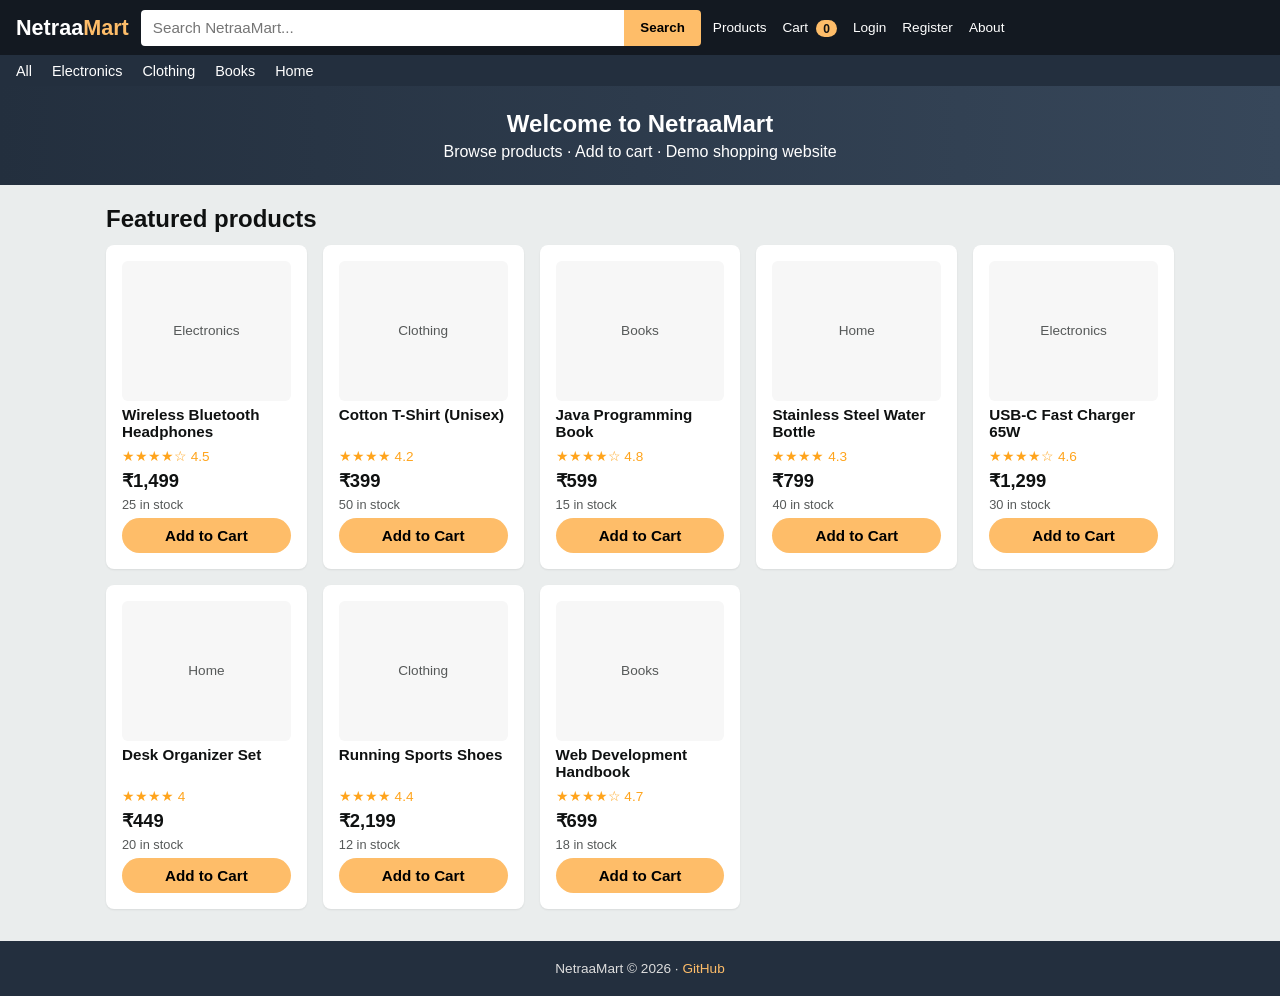
<file: index.html>
<!DOCTYPE html>
<html lang="en">
<head>
  <meta charset="UTF-8" />
  <meta name="viewport" content="width=device-width, initial-scale=1" />
  <title>NetraaMart – Shop</title>
  <link rel="stylesheet" href="style.css" />
</head>
<body>
  <header class="nav">
    <a class="brand" href="index.html">Netraa<span>Mart</span></a>
    <div class="search">
      <input type="search" id="q" placeholder="Search NetraaMart..." />
      <button type="button" onclick="filterProducts()">Search</button>
    </div>
    <div class="nav-links">
      <a href="index.html">Products</a>
      <a href="cart.html">Cart <span class="badge" id="cartCount">0</span></a>
      <a href="login.html">Login</a>
      <a href="register.html">Register</a>
      <a href="about.html">About</a>
    </div>
  </header>
  <div class="subnav">
    <a href="#" onclick="filterCat('all');return false;">All</a>
    <a href="#" onclick="filterCat('Electronics');return false;">Electronics</a>
    <a href="#" onclick="filterCat('Clothing');return false;">Clothing</a>
    <a href="#" onclick="filterCat('Books');return false;">Books</a>
    <a href="#" onclick="filterCat('Home');return false;">Home</a>
  </div>
  <div class="banner">
    <h1>Welcome to NetraaMart</h1>
    <p>Browse products · Add to cart · Demo shopping website</p>
  </div>
  <div class="wrap">
    <h2 style="margin-bottom:0.75rem;">Featured products</h2>
    <div class="grid" id="grid"></div>
  </div>
  <footer class="footer">NetraaMart &copy; 2026 · <a href="https://github.com/Netraa-shree/Ecommerce-NetraaMart">GitHub</a></footer>
  <script src="cart.js"></script>
  <script>
    function render(list) {
      document.getElementById("grid").innerHTML = list.map(p => `
        <article class="product-card">
          <div class="img">${p.cat}</div>
          <div class="name">${p.name}</div>
          <div class="stars">${stars(p.stars)}</div>
          <div class="price">₹${p.price.toLocaleString("en-IN")}</div>
          <div style="font-size:0.8rem;color:#565959;">${p.stock} in stock</div>
          <button class="btn" style="margin-top:auto;width:100%;" onclick="addToCart(${p.id})">Add to Cart</button>
        </article>`).join("");
    }
    function filterProducts() {
      const q = document.getElementById("q").value.toLowerCase().trim();
      render(PRODUCTS.filter(p => !q || p.name.toLowerCase().includes(q) || p.cat.toLowerCase().includes(q)));
    }
    function filterCat(cat) {
      render(cat === "all" ? PRODUCTS : PRODUCTS.filter(p => p.cat === cat));
    }
    render(PRODUCTS);
    document.getElementById("q").addEventListener("keydown", e => { if (e.key === "Enter") filterProducts(); });
  </script>
</body>
</html>
</file>
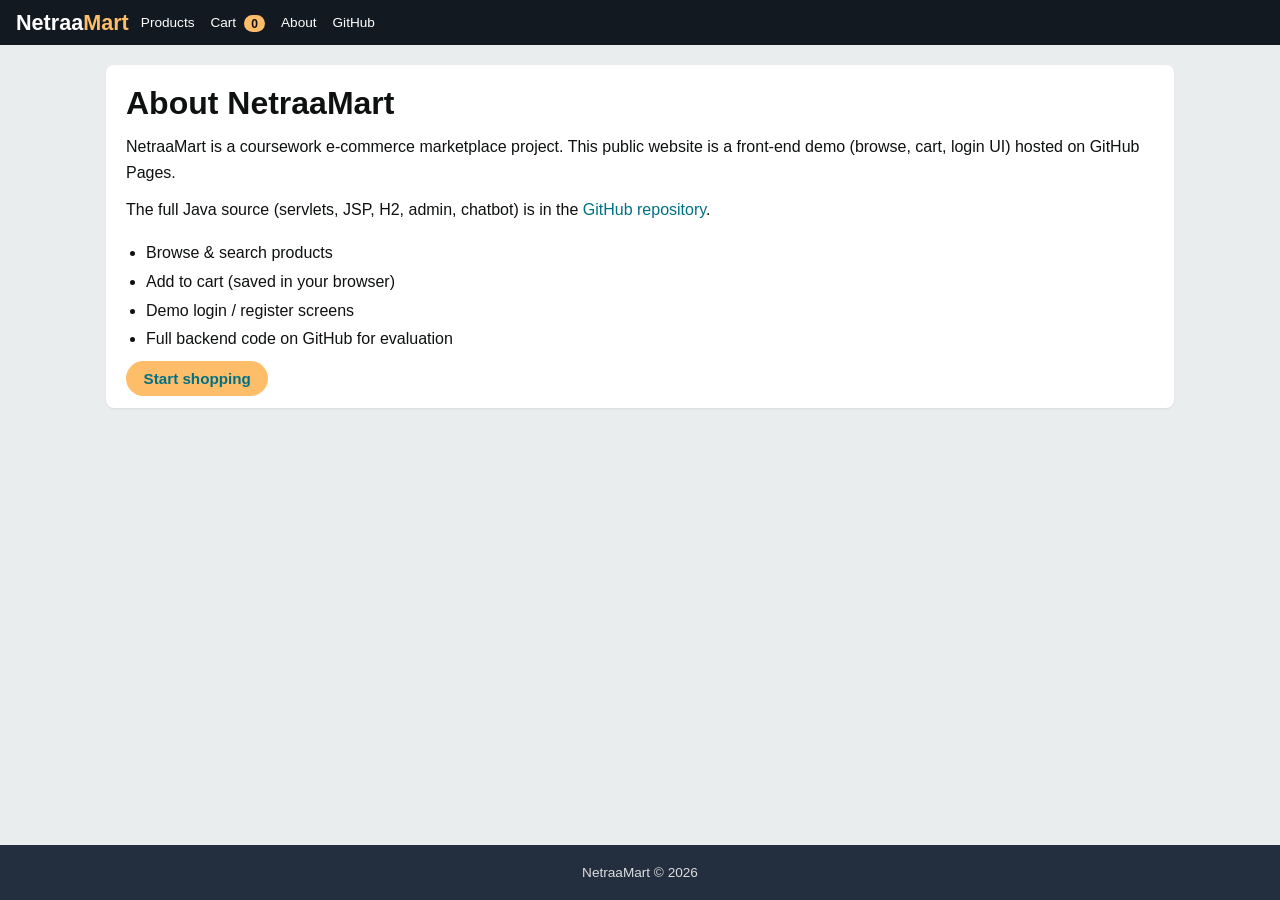
<file: about.html>
<!DOCTYPE html>
<html lang="en">
<head>
  <meta charset="UTF-8" />
  <meta name="viewport" content="width=device-width, initial-scale=1" />
  <title>About – NetraaMart</title>
  <link rel="stylesheet" href="style.css" />
</head>
<body>
  <header class="nav">
    <a class="brand" href="index.html">Netraa<span>Mart</span></a>
    <div class="nav-links">
      <a href="index.html">Products</a>
      <a href="cart.html">Cart <span class="badge" id="cartCount">0</span></a>
      <a href="about.html">About</a>
      <a href="https://github.com/Netraa-shree/Ecommerce-NetraaMart">GitHub</a>
    </div>
  </header>
  <div class="wrap">
    <div class="card">
      <h1 style="margin-bottom:0.75rem;">About NetraaMart</h1>
      <p style="line-height:1.6;margin-bottom:0.75rem;">
        NetraaMart is a coursework e-commerce marketplace project. This public website is a
        front-end demo (browse, cart, login UI) hosted on GitHub Pages.
      </p>
      <p style="line-height:1.6;margin-bottom:0.75rem;">
        The full Java source (servlets, JSP, H2, admin, chatbot) is in the
        <a href="https://github.com/Netraa-shree/Ecommerce-NetraaMart">GitHub repository</a>.
      </p>
      <ul style="margin:1rem 0 1rem 1.25rem;line-height:1.8;">
        <li>Browse &amp; search products</li>
        <li>Add to cart (saved in your browser)</li>
        <li>Demo login / register screens</li>
        <li>Full backend code on GitHub for evaluation</li>
      </ul>
      <a class="btn" href="index.html">Start shopping</a>
    </div>
  </div>
  <footer class="footer">NetraaMart &copy; 2026</footer>
  <script src="cart.js"></script>
</body>
</html>
</file>
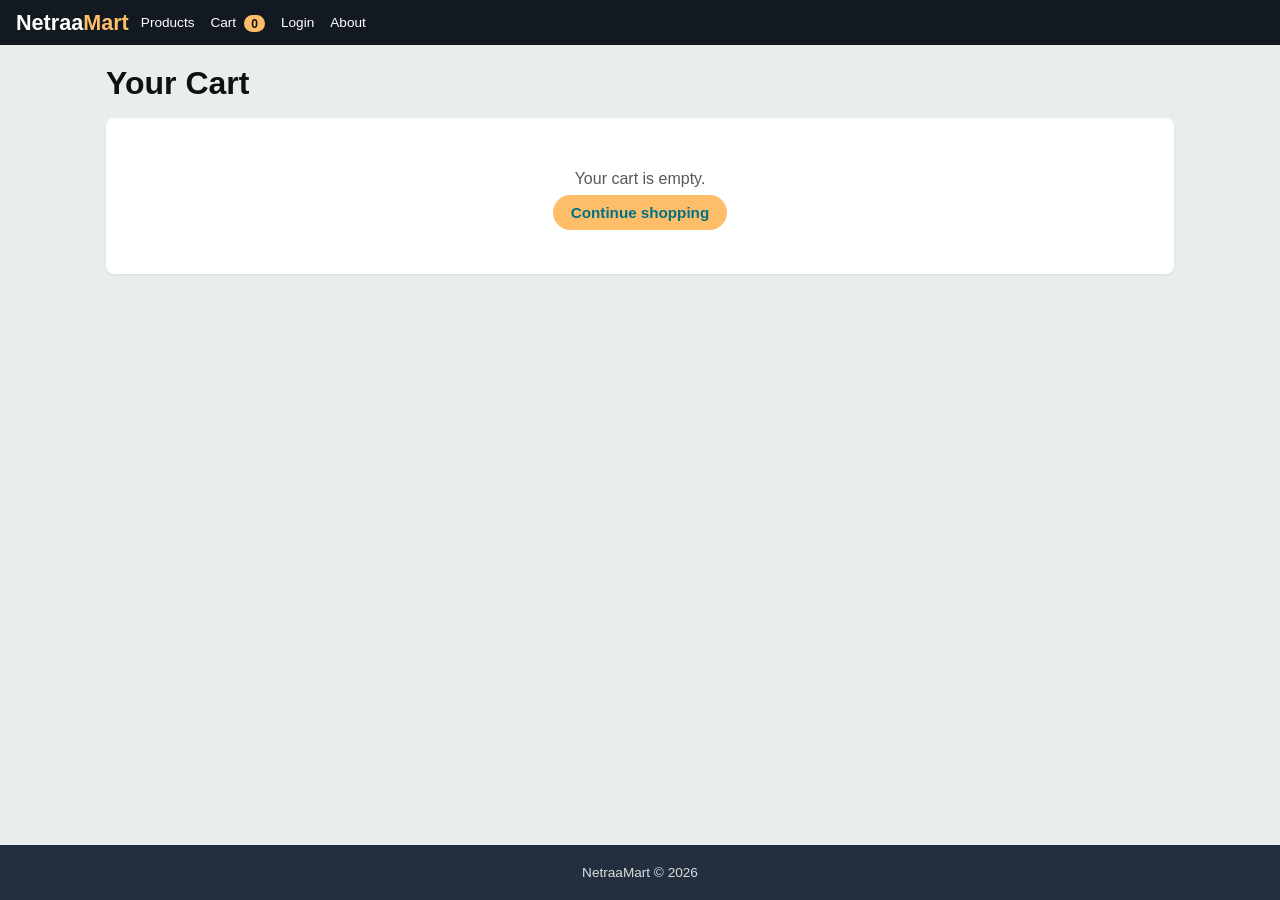
<file: cart.html>
<!DOCTYPE html>
<html lang="en">
<head>
  <meta charset="UTF-8" />
  <meta name="viewport" content="width=device-width, initial-scale=1" />
  <title>Cart – NetraaMart</title>
  <link rel="stylesheet" href="style.css" />
</head>
<body>
  <header class="nav">
    <a class="brand" href="index.html">Netraa<span>Mart</span></a>
    <div class="nav-links">
      <a href="index.html">Products</a>
      <a href="cart.html">Cart <span class="badge" id="cartCount">0</span></a>
      <a href="login.html">Login</a>
      <a href="about.html">About</a>
    </div>
  </header>
  <div class="wrap">
    <h1 style="margin-bottom:1rem;">Your Cart</h1>
    <div class="card">
      <div id="empty" style="display:none;text-align:center;padding:2rem;color:#565959;">
        <p>Your cart is empty.</p>
        <p style="margin-top:1rem;"><a class="btn" href="index.html">Continue shopping</a></p>
      </div>
      <div id="filled">
        <table class="table">
          <thead><tr><th>Product</th><th>Price</th><th>Qty</th><th>Subtotal</th><th></th></tr></thead>
          <tbody id="rows"></tbody>
        </table>
        <p style="text-align:right;font-size:1.25rem;font-weight:700;margin:1rem 0;" id="total"></p>
        <div style="text-align:right;">
          <a class="btn btn-outline" href="index.html">Continue shopping</a>
          <button class="btn btn-dark" type="button" onclick="checkout()">Proceed to checkout</button>
        </div>
      </div>
    </div>
  </div>
  <footer class="footer">NetraaMart &copy; 2026</footer>
  <script src="cart.js"></script>
  <script>
    function renderCart() {
      const cart = getCart();
      if (!cart.length) {
        document.getElementById("empty").style.display = "block";
        document.getElementById("filled").style.display = "none";
        return;
      }
      document.getElementById("empty").style.display = "none";
      document.getElementById("filled").style.display = "block";
      document.getElementById("rows").innerHTML = cart.map(x => {
        const p = PRODUCTS.find(p => p.id === x.id);
        if (!p) return "";
        const sub = p.price * x.qty;
        return `<tr>
          <td>${p.name}</td>
          <td>₹${p.price}</td>
          <td><input type="number" min="1" value="${x.qty}" style="width:60px" onchange="setQty(${p.id}, this.value)"></td>
          <td>₹${sub}</td>
          <td><button class="btn btn-outline" type="button" onclick="removeItem(${p.id})">Remove</button></td>
        </tr>`;
      }).join("");
      document.getElementById("total").textContent = "Total: ₹" + cartTotal().toLocaleString("en-IN");
    }
    function setQty(id, q) {
      q = parseInt(q, 10) || 1;
      const cart = getCart().map(x => x.id === id ? { id, qty: q } : x);
      saveCart(cart); renderCart();
    }
    function removeItem(id) {
      saveCart(getCart().filter(x => x.id !== id)); renderCart();
    }
    function checkout() {
      if (!getCart().length) return;
      alert("Order placed (demo)! Total ₹" + cartTotal().toLocaleString("en-IN") + "\n\nThis is a website demo — no real payment.");
      saveCart([]);
      renderCart();
    }
    renderCart();
  </script>
</body>
</html>
</file>
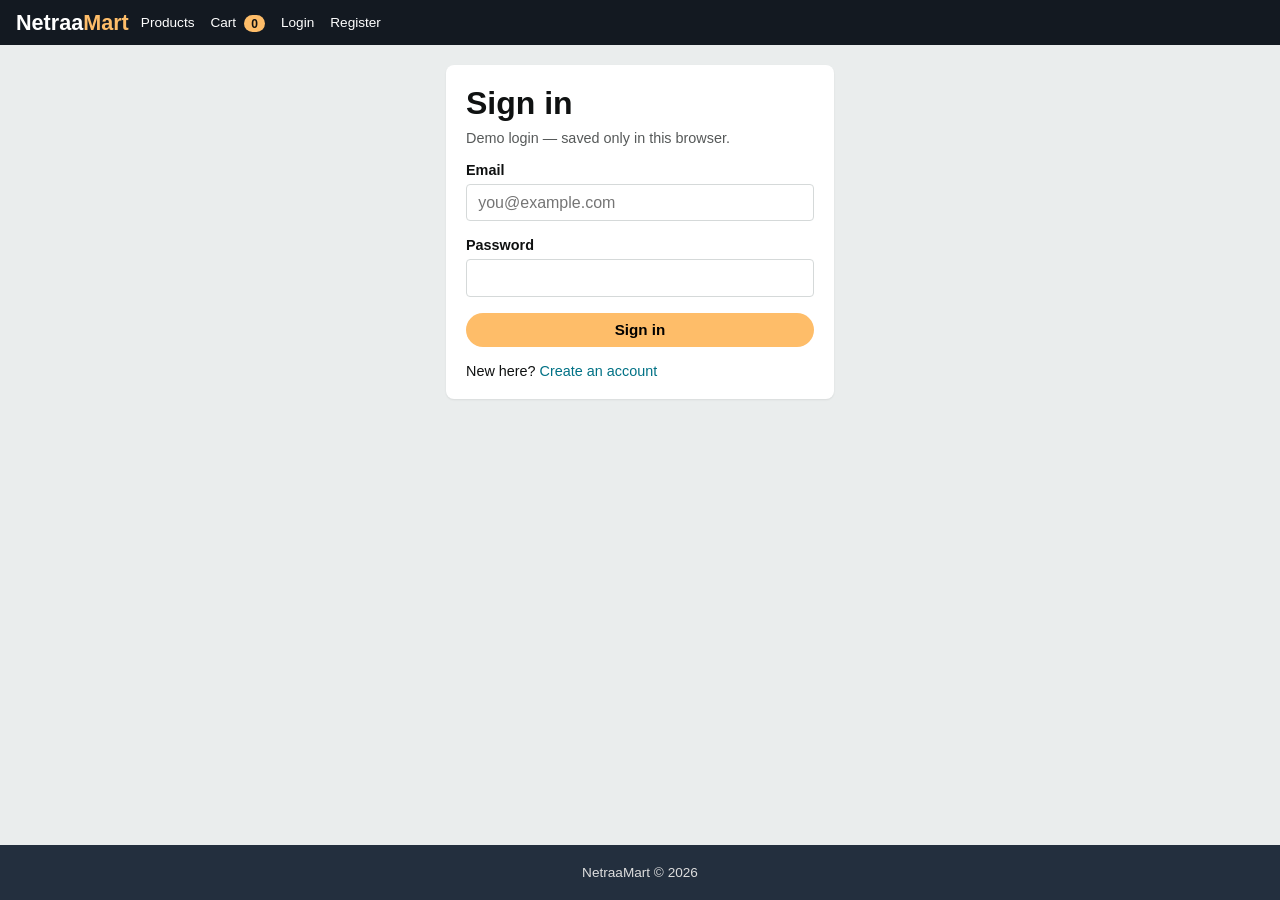
<file: login.html>
<!DOCTYPE html>
<html lang="en">
<head>
  <meta charset="UTF-8" />
  <meta name="viewport" content="width=device-width, initial-scale=1" />
  <title>Login – NetraaMart</title>
  <link rel="stylesheet" href="style.css" />
</head>
<body>
  <header class="nav">
    <a class="brand" href="index.html">Netraa<span>Mart</span></a>
    <div class="nav-links">
      <a href="index.html">Products</a>
      <a href="cart.html">Cart <span class="badge" id="cartCount">0</span></a>
      <a href="login.html">Login</a>
      <a href="register.html">Register</a>
    </div>
  </header>
  <div class="wrap" style="max-width:420px;">
    <div class="card">
      <h1 style="margin-bottom:0.5rem;">Sign in</h1>
      <p style="color:#565959;margin-bottom:1rem;font-size:0.9rem;">Demo login — saved only in this browser.</p>
      <div id="msg"></div>
      <form onsubmit="return doLogin(event)">
        <div class="form-group">
          <label>Email</label>
          <input type="email" id="email" required placeholder="you@example.com" />
        </div>
        <div class="form-group">
          <label>Password</label>
          <input type="password" id="password" required minlength="4" />
        </div>
        <button class="btn" type="submit" style="width:100%;">Sign in</button>
      </form>
      <p style="margin-top:1rem;font-size:0.9rem;">New here? <a href="register.html">Create an account</a></p>
    </div>
  </div>
  <footer class="footer">NetraaMart &copy; 2026</footer>
  <script src="cart.js"></script>
  <script>
    function doLogin(e) {
      e.preventDefault();
      const email = document.getElementById("email").value.trim();
      localStorage.setItem("nm_user", email);
      document.getElementById("msg").innerHTML = '<div class="alert">Signed in as <strong>' + email + '</strong> (demo).</div>';
      return false;
    }
  </script>
</body>
</html>
</file>
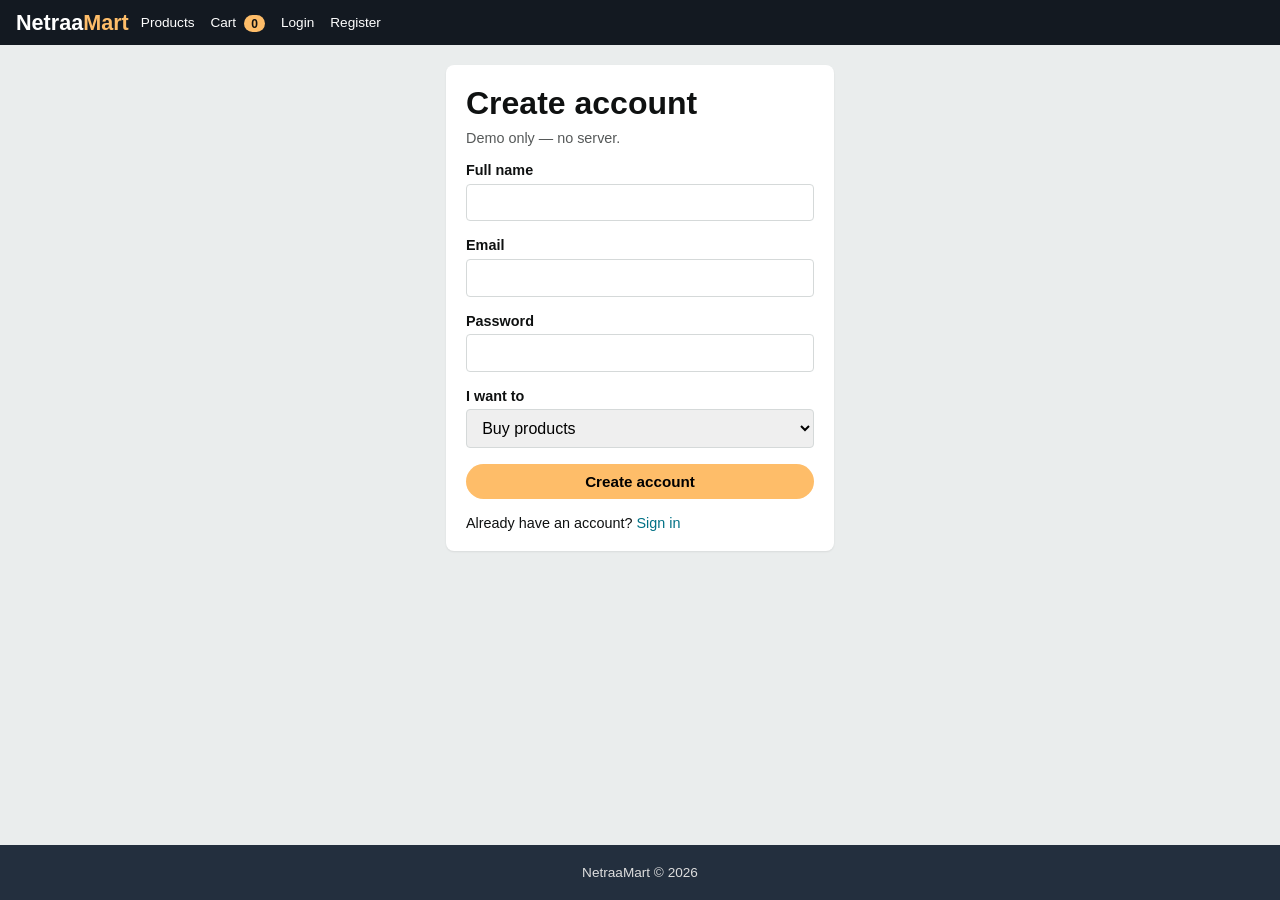
<file: register.html>
<!DOCTYPE html>
<html lang="en">
<head>
  <meta charset="UTF-8" />
  <meta name="viewport" content="width=device-width, initial-scale=1" />
  <title>Register – NetraaMart</title>
  <link rel="stylesheet" href="style.css" />
</head>
<body>
  <header class="nav">
    <a class="brand" href="index.html">Netraa<span>Mart</span></a>
    <div class="nav-links">
      <a href="index.html">Products</a>
      <a href="cart.html">Cart <span class="badge" id="cartCount">0</span></a>
      <a href="login.html">Login</a>
      <a href="register.html">Register</a>
    </div>
  </header>
  <div class="wrap" style="max-width:420px;">
    <div class="card">
      <h1 style="margin-bottom:0.5rem;">Create account</h1>
      <p style="color:#565959;margin-bottom:1rem;font-size:0.9rem;">Demo only — no server.</p>
      <div id="msg"></div>
      <form onsubmit="return doReg(event)">
        <div class="form-group">
          <label>Full name</label>
          <input type="text" id="name" required />
        </div>
        <div class="form-group">
          <label>Email</label>
          <input type="email" id="email" required />
        </div>
        <div class="form-group">
          <label>Password</label>
          <input type="password" id="password" required minlength="4" />
        </div>
        <div class="form-group">
          <label>I want to</label>
          <select id="role">
            <option value="BUYER">Buy products</option>
            <option value="SELLER">Sell products</option>
          </select>
        </div>
        <button class="btn" type="submit" style="width:100%;">Create account</button>
      </form>
      <p style="margin-top:1rem;font-size:0.9rem;">Already have an account? <a href="login.html">Sign in</a></p>
    </div>
  </div>
  <footer class="footer">NetraaMart &copy; 2026</footer>
  <script src="cart.js"></script>
  <script>
    function doReg(e) {
      e.preventDefault();
      const name = document.getElementById("name").value.trim();
      const email = document.getElementById("email").value.trim();
      const role = document.getElementById("role").value;
      localStorage.setItem("nm_user", email);
      localStorage.setItem("nm_name", name);
      localStorage.setItem("nm_role", role);
      document.getElementById("msg").innerHTML = '<div class="alert">Welcome, <strong>' + name + '</strong> (' + role + ') — demo account saved in browser.</div>';
      return false;
    }
  </script>
</body>
</html>
</file>
<file: style.css>
:root {
  --nav: #131921; --nav2: #232f3e; --accent: #febd69; --accent2: #f3a847;
  --bg: #eaeded; --card: #fff; --text: #0f1111; --muted: #565959; --link: #007185;
}
* { box-sizing: border-box; margin: 0; padding: 0; }
body { font-family: Arial, sans-serif; background: var(--bg); color: var(--text); min-height: 100vh; display: flex; flex-direction: column; }
a { color: var(--link); text-decoration: none; }
a:hover { color: #c7511f; text-decoration: underline; }
.nav { background: var(--nav); color: #fff; display: flex; flex-wrap: wrap; align-items: center; gap: 0.75rem; padding: 0.6rem 1rem; }
.brand { font-size: 1.35rem; font-weight: 700; color: #fff !important; text-decoration: none !important; }
.brand span { color: var(--accent); }
.search { flex: 1; min-width: 160px; display: flex; max-width: 560px; }
.search input { flex: 1; border: none; padding: 0.6rem 0.75rem; border-radius: 4px 0 0 4px; font-size: 0.95rem; }
.search button { background: var(--accent); border: none; padding: 0 1rem; border-radius: 0 4px 4px 0; font-weight: 600; cursor: pointer; }
.nav-links { display: flex; gap: 1rem; font-size: 0.85rem; align-items: center; flex-wrap: wrap; }
.nav-links a { color: #fff !important; text-decoration: none !important; }
.nav-links a:hover { color: var(--accent) !important; }
.badge { background: var(--accent); color: #111; border-radius: 999px; padding: 0.1rem 0.45rem; font-size: 0.75rem; font-weight: 700; margin-left: 0.25rem; }
.subnav { background: var(--nav2); color: #fff; padding: 0.45rem 1rem; display: flex; gap: 1.25rem; font-size: 0.9rem; flex-wrap: wrap; }
.subnav a { color: #fff !important; text-decoration: none !important; }
.wrap { max-width: 1100px; margin: 0 auto; padding: 1.25rem 1rem 2rem; flex: 1; width: 100%; }
.footer { background: var(--nav2); color: #ddd; text-align: center; padding: 1.25rem; font-size: 0.85rem; margin-top: auto; }
.footer a { color: #febd69 !important; }
.btn { background: var(--accent); border: none; border-radius: 20px; padding: 0.55rem 1.1rem; font-weight: 600; cursor: pointer; font-size: 0.95rem; }
.btn:hover { background: var(--accent2); }
.btn-dark { background: #ffd814; }
.btn-outline { background: #fff; border: 1px solid #d5d9d9; }
.card { background: var(--card); border-radius: 8px; padding: 1.25rem; box-shadow: 0 1px 2px rgb(0 0 0 / 0.08); }
.grid { display: grid; grid-template-columns: repeat(auto-fill, minmax(200px, 1fr)); gap: 1rem; }
.product-card { background: #fff; border-radius: 8px; padding: 1rem; display: flex; flex-direction: column; gap: 0.35rem; box-shadow: 0 1px 2px rgb(0 0 0 / 0.08); }
.product-card .img { height: 140px; background: #f7f7f7; border-radius: 6px; display: flex; align-items: center; justify-content: center; color: var(--muted); font-size: 0.85rem; }
.product-card .name { font-weight: 600; font-size: 0.95rem; min-height: 2.4em; }
.product-card .price { font-size: 1.15rem; font-weight: 700; }
.product-card .stars { color: #ffa41c; font-size: 0.85rem; }
.form-group { margin-bottom: 1rem; }
.form-group label { display: block; font-weight: 600; margin-bottom: 0.35rem; font-size: 0.9rem; }
.form-group input, .form-group select {
  width: 100%; padding: 0.55rem 0.7rem; border: 1px solid #d5d9d9; border-radius: 4px; font-size: 1rem;
}
.banner { background: linear-gradient(90deg, #232f3e, #37475a); color: #fff; text-align: center; padding: 1.5rem 1rem; }
.banner h1 { font-size: 1.5rem; margin-bottom: 0.3rem; }
.table { width: 100%; border-collapse: collapse; }
.table th, .table td { padding: 0.75rem; text-align: left; border-bottom: 1px solid #e7e7e7; }
.table th { background: #f3f3f3; font-size: 0.85rem; }
.alert { padding: 0.75rem 1rem; border-radius: 6px; margin-bottom: 1rem; background: #fcf8e3; border: 1px solid #f0e6b2; font-size: 0.9rem; }
</file>
